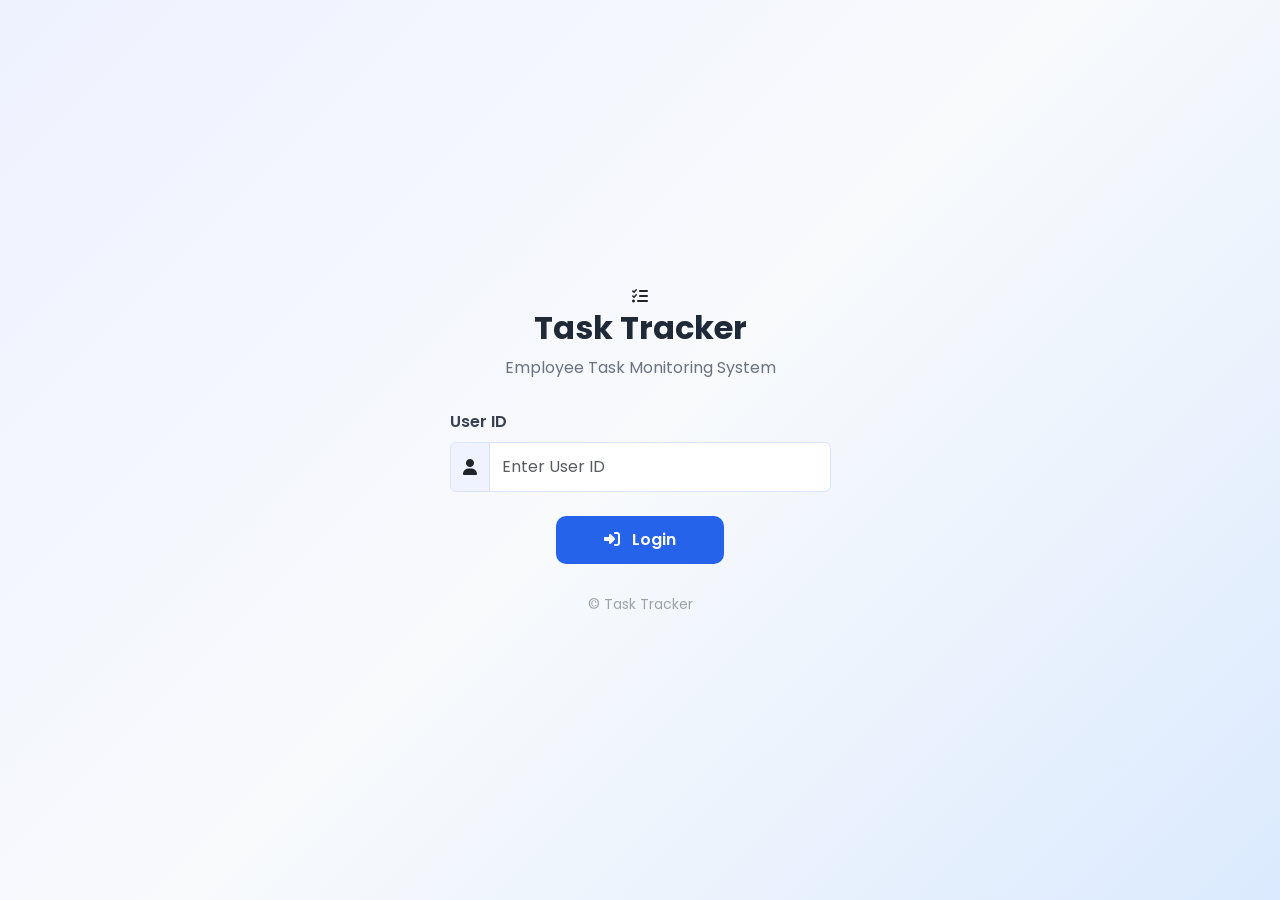
<file: index.html>
<!DOCTYPE html>
<html lang="en">
<head>
    <meta charset="UTF-8">
    <meta name="viewport" content="width=device-width, initial-scale=1.0">
    <title>Task Tracker | Login</title>

    <!-- Bootstrap -->
    <link href="https://cdn.jsdelivr.net/npm/bootstrap@5.3.3/dist/css/bootstrap.min.css" rel="stylesheet">

    <!-- Font Awesome -->
    <link rel="stylesheet"
        href="https://cdnjs.cloudflare.com/ajax/libs/font-awesome/6.6.0/css/all.min.css">

    <!-- Google Font -->
    <link rel="preconnect" href="https://fonts.googleapis.com">
    <link rel="preconnect" href="https://fonts.gstatic.com" crossorigin>
    <link href="https://fonts.googleapis.com/css2?family=Poppins:wght@300;400;500;600;700&display=swap" rel="stylesheet">

    <!-- Custom CSS -->
    <link rel="stylesheet" href="styles.css">

</head>

<body>

<div class="login-container">

    <div class="login-card">

        <div class="text-center mb-4">

            <div class="app-icon">
                <i class="fa-solid fa-list-check"></i>
            </div>

            <h2>Task Tracker</h2>

            <p>
                Employee Task Monitoring System
            </p>

        </div>


        <form id="loginForm">

            <div class="mb-4">

                <label class="form-label">
                    User ID
                </label>

                <div class="input-group">

                    <span class="input-group-text">
                        <i class="fa-solid fa-user"></i>
                    </span>

                    <input
                        type="text"
                        id="userId"
                        class="form-control"
                        placeholder="Enter User ID"
                        autocomplete="off"
                        required>

                </div>

            </div>
<div class="text-center">

    <button
        class="btn btn-primary login-btn px-5"
        type="submit">

        <span id="btnText">
            <i class="fa-solid fa-right-to-bracket me-2"></i>
            Login
        </span>

        <span
            id="loadingSpinner"
            class="spinner-border spinner-border-sm d-none">
        </span>

    </button>

</div>



        <div
            id="errorMessage"
            class="alert alert-danger mt-4 d-none">

            Invalid User ID

        </div>


        <div class="footer">

            © Task Tracker

        </div>

    </div>

</div>

<script src="config.js"></script>
<script src="login.js"></script>

</body>
</html>
</file>
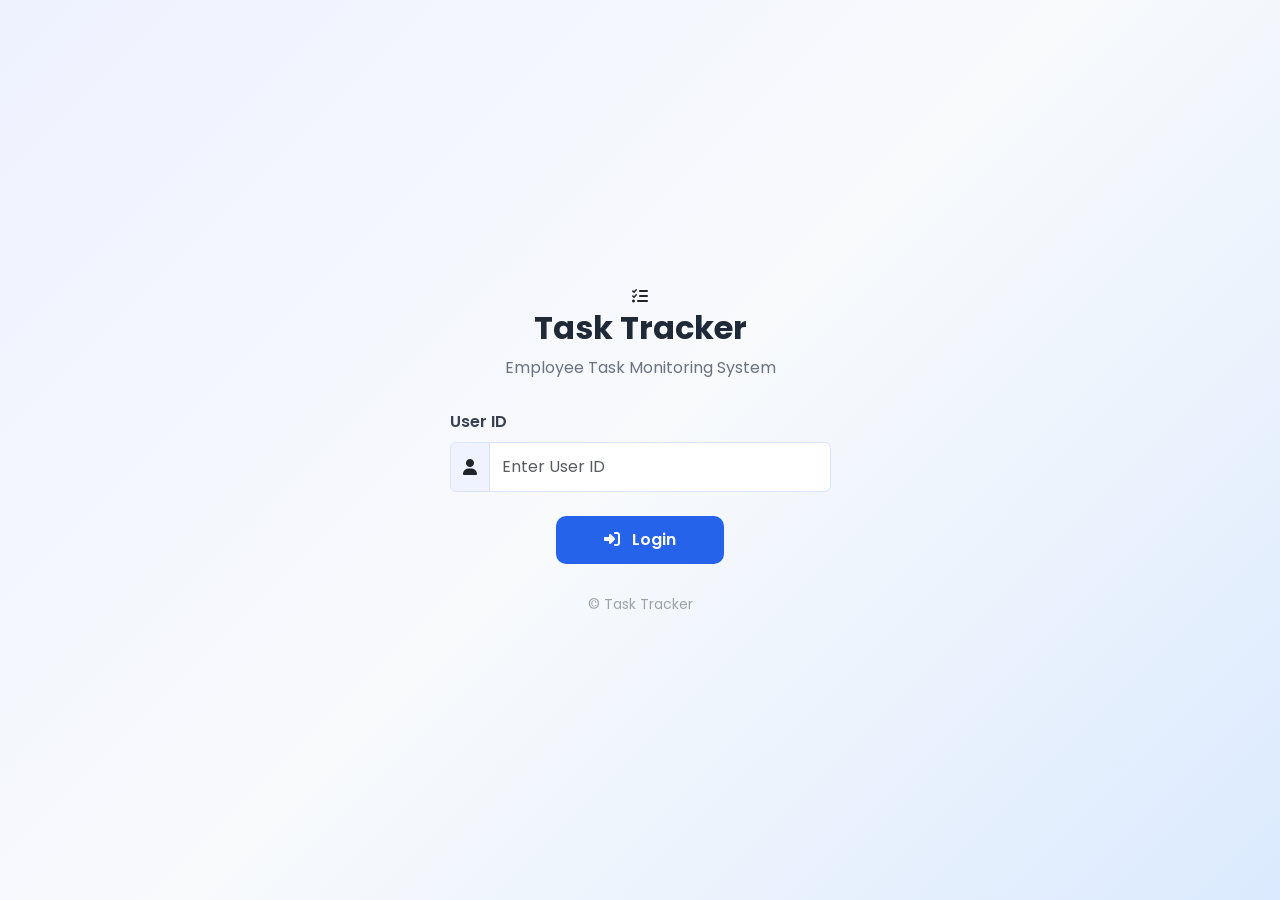
<file: admin.html>
<!DOCTYPE html>
<html lang="en">

<head>

<meta charset="UTF-8">

<meta name="viewport" content="width=device-width, initial-scale=1.0">


<title>
Task Tracker | Admin Dashboard
</title>


<link 
href="https://cdn.jsdelivr.net/npm/bootstrap@5.3.3/dist/css/bootstrap.min.css"
rel="stylesheet">


<link 
rel="stylesheet"
href="https://cdnjs.cloudflare.com/ajax/libs/font-awesome/6.6.0/css/all.min.css">


<link 
href="https://fonts.googleapis.com/css2?family=Poppins:wght@300;400;500;600;700&display=swap"
rel="stylesheet">


<link rel="stylesheet" href="css_admin.css">


</head>



<body>



<!-- =========================
NAVBAR
========================= -->


<nav class="navbar bg-white shadow-sm">


<div class="container-fluid">


<h4 class="fw-bold">


<i class="fa-solid fa-chart-line text-primary"></i>

Task Tracker Admin


</h4>




<div>


<span class="me-3">


<i class="fa-solid fa-user-shield"></i>

<span id="adminName">
Admin
</span>


</span>




<button 
id="adminLogout"
class="btn btn-outline-danger btn-sm">


<i class="fa-solid fa-right-from-bracket"></i>

Logout


</button>



</div>



</div>


</nav>







<div class="container py-4">





<!-- =========================
CREATE TASK BUTTON
========================= -->


<div class="text-end mb-3">


<button

class="btn btn-primary"

data-bs-toggle="modal"

data-bs-target="#adminTaskModal">


<i class="fa fa-plus"></i>

Create Task


</button>


</div>








<!-- =========================
SUMMARY CARDS
========================= -->


<div class="row g-3">



<div class="col-md-3">

<div class="card admin-card blue">

<div class="card-body">


<h6>
Total Task
</h6>


<h2 id="totalAdminTask">
0
</h2>


</div>

</div>

</div>






<div class="col-md-3">


<div class="card admin-card green">


<div class="card-body">


<h6>
Completed
</h6>


<h2 id="adminCompleted">
0
</h2>


</div>


</div>


</div>






<div class="col-md-3">


<div class="card admin-card orange">


<div class="card-body">


<h6>
Running
</h6>


<h2 id="adminRunning">
0
</h2>


</div>


</div>


</div>







<div class="col-md-3">


<div class="card admin-card red">


<div class="card-body">


<h6>
Pending
</h6>


<h2 id="adminPending">
0
</h2>


</div>


</div>


</div>




</div>










<!-- =========================
HUB SUMMARY
========================= -->


<div class="card mt-4">


<div class="card-header">


<h5>


<i class="fa-solid fa-building"></i>

Hub Summary


</h5>


</div>





<div class="table-responsive">


<table class="table">


<thead>


<tr>

<th>
Hub
</th>

<th>
Total
</th>

<th>
Completed
</th>

<th>
Pending
</th>

<th>
Progress
</th>


</tr>


</thead>



<tbody id="hubTable">


</tbody>


</table>


</div>


</div>









<!-- =========================
EMPLOYEE PERFORMANCE
========================= -->


<div class="card mt-4">


<div class="card-header">


<h5>


<i class="fa-solid fa-users"></i>

Employee Performance


</h5>


</div>





<div class="table-responsive">


<table class="table">


<thead>


<tr>

<th>
Employee
</th>

<th>
Hub
</th>

<th>
Assigned
</th>

<th>
Completed
</th>

<th>
Score
</th>


</tr>


</thead>



<tbody id="employeeTable">


</tbody>


</table>


</div>


</div>









<!-- =========================
ALL TASK LIST
========================= -->


<div class="card mt-4">


<div class="card-header">


<h5>


<i class="fa-solid fa-list-check"></i>

All Tasks


</h5>


</div>





<div class="table-responsive">


<table class="table table-hover">


<thead>


<tr>


<th>
#
</th>


<th>
Employee
</th>


<th>
Task
</th>


<th>
Hub
</th>


<th>
Status
</th>


<th>
Action
</th>


</tr>


</thead>



<tbody id="adminTaskTable">


</tbody>


</table>


</div>


</div>










<!-- =========================
ACTIVITY LOG
========================= -->


<div class="card mt-4">


<div class="card-header">


<h5>


<i class="fa-solid fa-clock-rotate-left"></i>

Recent Activity


</h5>


</div>



<ul

class="list-group list-group-flush"

id="activityList">


</ul>



</div>





</div>









<!-- =========================
ADMIN CREATE TASK MODAL
========================= -->


<div 
class="modal fade"
id="adminTaskModal">


<div class="modal-dialog">


<div class="modal-content">



<div class="modal-header">


<h5 class="modal-title">

Create Task

</h5>


<button

class="btn-close"

data-bs-dismiss="modal">

</button>


</div>







<div class="modal-body">





<label>
Task Name
</label>


<input

id="adminTaskName"

class="form-control mb-3"

placeholder="Enter Task">




<label>
Task Type
</label>


<select

id="adminTaskType"

class="form-select mb-3">


<option value="Daily">
Daily
</option>


<option value="Weekly">
Weekly
</option>


<option value="Monthly">
Monthly
</option>


</select>







<label>
Assign Hub
</label>


<select

id="adminHub"

class="form-select mb-3">


<option value="ALL">
ALL HUB
</option>


</select>







<label>
Start Time
</label>


<input

type="time"

id="adminStart"

class="form-control mb-3">






<label>
Duration
</label>


<input

type="number"

id="adminDuration"

class="form-control"

value="30">


</div>








<div class="modal-footer">


<button

class="btn btn-secondary"

data-bs-dismiss="modal">


Close


</button>





<button

class="btn btn-primary"

onclick="createAdminTask()">


Create Task


</button>



</div>





</div>


</div>


</div>










<script src="https://cdn.jsdelivr.net/npm/bootstrap@5.3.3/dist/js/bootstrap.bundle.min.js"></script>


<script src="config.js"></script>


<script src="js_admin.js"></script>



</body>


</html>
</file>
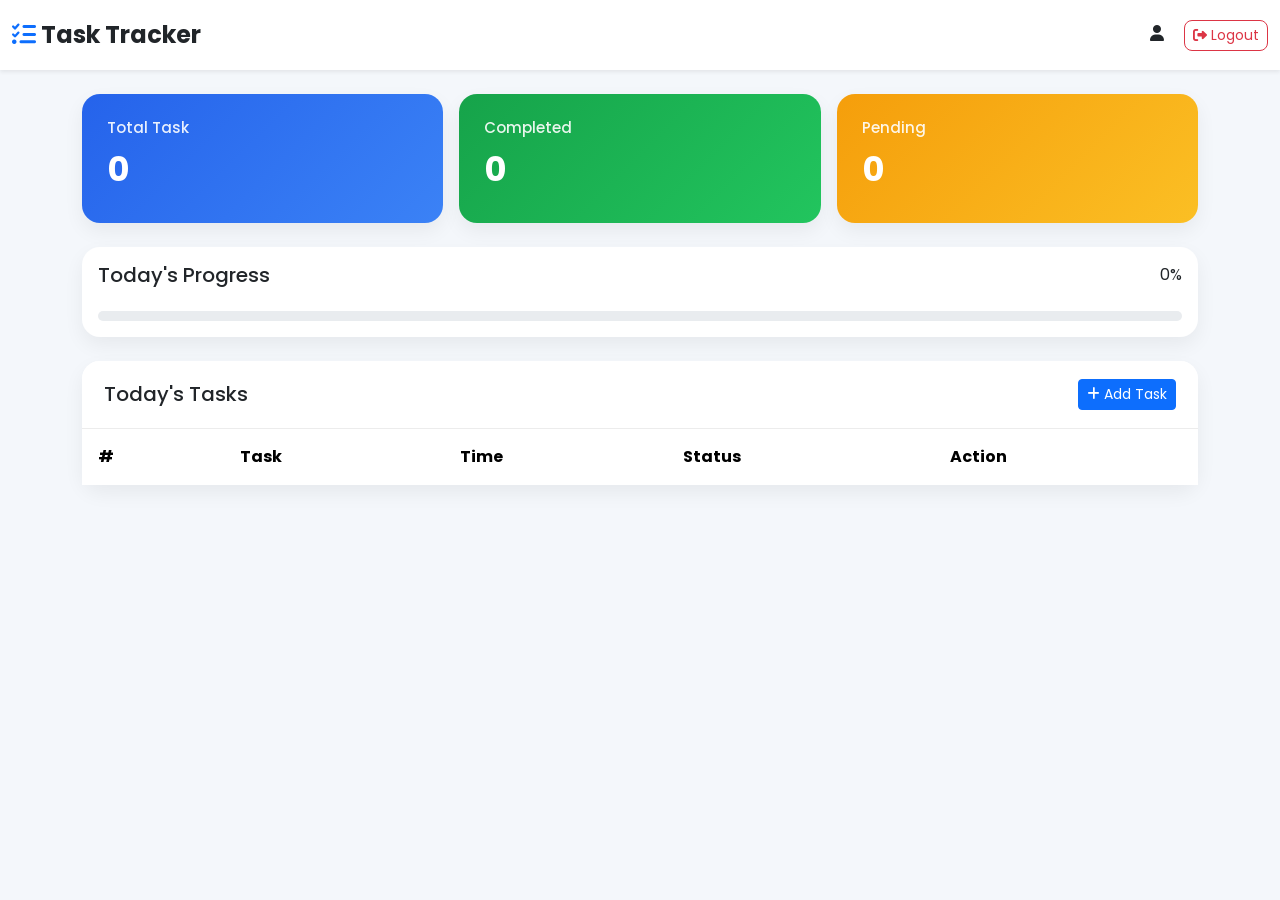
<file: employee.html>
<!DOCTYPE html>
<html lang="en">

<head>

<meta charset="UTF-8">
<meta name="viewport" content="width=device-width, initial-scale=1.0">

<title>Task Tracker | Employee Dashboard</title>


<link href="https://cdn.jsdelivr.net/npm/bootstrap@5.3.3/dist/css/bootstrap.min.css" rel="stylesheet">


<link rel="stylesheet"
href="https://cdnjs.cloudflare.com/ajax/libs/font-awesome/6.6.0/css/all.min.css">


<link href="https://fonts.googleapis.com/css2?family=Poppins:wght@300;400;500;600;700&display=swap" rel="stylesheet">


<link rel="stylesheet" href="css_dashboard.css">


</head>


<body>



<!-- Navbar -->

<nav class="navbar navbar-expand-lg bg-white shadow-sm">

<div class="container-fluid">


<h4 class="m-0 fw-bold">

<i class="fa-solid fa-list-check text-primary"></i>

Task Tracker

</h4>




<div>


<span class="me-3">

<i class="fa-solid fa-user"></i>

<span id="employeeName"></span>

</span>



<button 
class="btn btn-outline-danger btn-sm"
id="logoutBtn">

<i class="fa-solid fa-right-from-bracket"></i>

Logout

</button>


</div>


</div>

</nav>






<div class="container py-4">





<!-- Summary Cards -->


<div class="row g-3">


<div class="col-md-4">

<div class="card summary-card">

<div class="card-body">

<h6>Total Task</h6>

<h2 id="totalTask">0</h2>

</div>

</div>

</div>




<div class="col-md-4">

<div class="card summary-card success">

<div class="card-body">

<h6>Completed</h6>

<h2 id="completedTask">0</h2>

</div>

</div>

</div>




<div class="col-md-4">

<div class="card summary-card warning">

<div class="card-body">

<h6>Pending</h6>

<h2 id="pendingTask">0</h2>

</div>

</div>

</div>



</div>








<!-- Progress -->


<div class="card mt-4">


<div class="card-body">


<div class="d-flex justify-content-between">


<h5>
Today's Progress
</h5>


<span id="progressText">
0%
</span>


</div>



<div class="progress mt-3" style="height:10px;">


<div

id="progressBar"

class="progress-bar bg-success"

style="width:0%;">

</div>


</div>



</div>


</div>








<!-- Task Table -->


<div class="card mt-4">



<div class="card-header d-flex justify-content-between align-items-center">


<h5 class="mb-0">

Today's Tasks

</h5>




<!-- Employee Own Add Task -->

<button

class="btn btn-primary btn-sm"

data-bs-toggle="modal"

data-bs-target="#addTaskModal">


<i class="fa-solid fa-plus"></i>

Add Task


</button>



</div>





<div class="table-responsive">


<table class="table table-hover align-middle">


<thead>


<tr>

<th>#</th>

<th>Task</th>

<th>Time</th>

<th>Status</th>

<th>Action</th>


</tr>


</thead>



<tbody id="taskTable">


</tbody>



</table>


</div>


</div>






</div>









<!-- ==============================
     ADD TASK MODAL
=============================== -->


<div class="modal fade" id="addTaskModal">


<div class="modal-dialog">


<div class="modal-content">



<div class="modal-header">


<h5 class="modal-title">

Add Your Task

</h5>



<button 
class="btn-close"
data-bs-dismiss="modal">

</button>


</div>







<div class="modal-body">



<div class="mb-3">


<label class="form-label">

Task Name

</label>


<input

type="text"

id="newTaskName"

class="form-control"

placeholder="Enter Task Name">


</div>






<div class="mb-3">


<label class="form-label">

Task Type

</label>


<select

id="newTaskType"

class="form-select">


<option value="Daily">

Daily

</option>


<option value="Weekly">

Weekly

</option>


</select>


</div>







<div class="mb-3">


<label class="form-label">

Start Time

</label>


<input

type="time"

id="newTaskStart"

class="form-control">


</div>






<div class="mb-3">


<label class="form-label">

Duration (Minutes)

</label>


<input

type="number"

id="newTaskDuration"

class="form-control"

value="30">


</div>





</div>








<div class="modal-footer">



<button

class="btn btn-secondary"

data-bs-dismiss="modal">

Close

</button>





<button

class="btn btn-primary"

onclick="addTask()">

Save Task

</button>



</div>




</div>


</div>


</div>









<script src="https://cdn.jsdelivr.net/npm/bootstrap@5.3.3/dist/js/bootstrap.bundle.min.js"></script>


<script src="config.js"></script>

<script src="js_employee.js"></script>



</body>

</html>
</file>
<file: styles.css>
/* ===========================
   Task Tracker
   style.css
=========================== */

*{
    margin:0;
    padding:0;
    box-sizing:border-box;
    font-family:'Poppins',sans-serif;
}

body{
    background:linear-gradient(135deg,#eef2ff,#f8fafc,#dbeafe);
    min-height:100vh;
    display:flex;
    justify-content:center;
    align-items:center;
    padding:20px;
}
}

/* Login Card */

.login-card{
    transition:.35s ease;
}

.login-card:hover{
    transform:translateY(-4px);
    box-shadow:0 25px 60px rgba(0,0,0,.12);
}
}

/* Icon */

.app-icon{
    animation:float 3s ease-in-out infinite;
}

@keyframes float{

0%,100%{
transform:translateY(0);
}

50%{
transform:translateY(-6px);
}

}

/* Heading */

h2{
    font-weight:700;
    color:#1f2937;
}

p{
    color:#6b7280;
    margin-top:8px;
    margin-bottom:30px;
}

/* Form */

.form-label{
    font-weight:600;
    color:#374151;
}

.input-group-text{
    background:#eef3ff;
    border:1px solid #dbe4ff;
}

.form-control{
    height:50px;
    border:1px solid #dbe4ff;
}

.form-control:focus{
    border-color:#2563eb;
    box-shadow:0 0 0 .2rem rgba(37,99,235,.15);
}

/* Login Button */

.login-btn{
    background:#2563eb;
    border:none;
    border-radius:10px;
    padding:12px 35px;
    font-weight:600;
    transition:.3s;
}

.login-btn:hover{
    background:#1d4ed8;
    transform:translateY(-2px);
    box-shadow:0 8px 20px rgba(37,99,235,.25);
}

/* Footer */

.footer{
    margin-top:30px;
    text-align:center;
    color:#9ca3af;
    font-size:14px;
}

/* Animation */

@keyframes fadeIn{

    from{
        opacity:0;
        transform:translateY(20px);
    }

    to{
        opacity:1;
        transform:translateY(0);
    }

}

/* Mobile */

@media(max-width:576px){

    .login-card{
        padding:30px 20px;
    }

    .app-icon{
        width:70px;
        height:70px;
        font-size:28px;
    }

}
</file>
<file: css_admin.css>
/* ==================================
   Task Tracker Admin Dashboard CSS v3.0
================================== */


*{

margin:0;
padding:0;
box-sizing:border-box;
font-family:'Poppins',sans-serif;

}



body{

background:#f4f7fb;

}





/* ===============================
Navbar
=============================== */


.navbar{

height:70px;

}



.navbar h4{

color:#1f2937;
font-size:22px;

}



.navbar span{

font-size:14px;

}





/* ===============================
Common Card
=============================== */


.card{

border:none;

border-radius:18px;

box-shadow:
0 8px 25px rgba(0,0,0,.06);

overflow:hidden;

}





/* ===============================
Summary Cards
=============================== */


.admin-card{

color:white;

transition:.3s;

}



.admin-card:hover{

transform:
translateY(-5px);

box-shadow:
0 12px 30px rgba(0,0,0,.12);

}



.admin-card .card-body{

padding:25px;

}



.admin-card h6{

font-size:14px;

opacity:.9;

}



.admin-card h2{

font-size:36px;

font-weight:700;

margin-top:10px;

}





/* ===============================
Colors
=============================== */


.blue{

background:
linear-gradient(
135deg,
#2563eb,
#3b82f6
);

}



.green{

background:
linear-gradient(
135deg,
#16a34a,
#22c55e
);

}



.orange{

background:
linear-gradient(
135deg,
#f59e0b,
#fbbf24
);

}



.red{

background:
linear-gradient(
135deg,
#dc2626,
#ef4444
);

}







/* ===============================
Card Header
=============================== */


.card-header{

background:white;

border:none;

padding:18px 22px;

font-weight:600;

}





.card-header h5{

font-size:18px;

color:#1f2937;

}







/* ===============================
Create Button
=============================== */


.btn-primary{


border-radius:10px;

padding:
10px 18px;

font-weight:500;

}







/* ===============================
Tables
=============================== */


.table{

margin-bottom:0;

}



.table-responsive{

border-radius:18px;

}




.table thead{


background:#2563eb;

color:white;

}



.table thead th{


padding:15px;

font-size:14px;

border:none;

}




.table tbody td{


padding:15px;

font-size:14px;

vertical-align:middle;

}



.table tbody tr:hover{


background:#f8fbff;


}





/* ===============================
Status
=============================== */


.badge{

padding:
7px 12px;

border-radius:20px;

font-size:12px;

}






/* ===============================
Score
=============================== */


.score{


background:#dcfce7;

color:#15803d;

padding:
6px 12px;

border-radius:20px;

font-weight:600;

font-size:13px;


}





/* ===============================
Modal
=============================== */


.modal-content{


border:none;

border-radius:18px;

box-shadow:
0 15px 40px rgba(0,0,0,.15);


}



.modal-header{


border:none;

padding:20px;

}



.modal-body{


padding:25px;

}



.modal-footer{


border:none;

padding:20px;

}





.form-control,
.form-select{


border-radius:10px;

padding:12px;


}





/* ===============================
Activity
=============================== */


.list-group-item{


padding:18px 22px;

border:none;

border-bottom:
1px solid #eee;

}



.list-group-item:last-child{


border-bottom:none;


}





/* ===============================
Logout
=============================== */


#adminLogout{


border-radius:8px;

}







/* ===============================
Mobile Responsive
=============================== */


@media(max-width:768px){



.navbar{

height:auto;

padding:15px;

}



.navbar h4{


font-size:18px;

}



.admin-card h2{


font-size:28px;


}



.table{


font-size:13px;


}



.card-header h5{


font-size:16px;


}



.btn-primary{


font-size:13px;


}



}
</file>
<file: css_dashboard.css>
/* ==========================
   Task Tracker Dashboard
========================== */

*{
    margin:0;
    padding:0;
    box-sizing:border-box;
    font-family:'Poppins',sans-serif;
}

body{
    background:#f4f7fb;
}

/* Navbar */

.navbar{
    height:70px;
}

.navbar h4{
    font-weight:700;
}

/* Cards */

.summary-card{
    border:none;
    border-radius:18px;
    color:#fff;
    background:linear-gradient(135deg,#2563eb,#3b82f6);
    box-shadow:0 10px 25px rgba(37,99,235,.18);
    transition:.3s;
}

.summary-card:hover{
    transform:translateY(-4px);
}

.summary-card.success{
    background:linear-gradient(135deg,#16a34a,#22c55e);
}

.summary-card.warning{
    background:linear-gradient(135deg,#f59e0b,#fbbf24);
}

.summary-card .card-body{
    padding:25px;
}

.summary-card h6{
    opacity:.9;
    font-size:15px;
}

.summary-card h2{
    margin-top:12px;
    font-size:34px;
    font-weight:700;
}

/* Main Card */

.card{
    border:none;
    border-radius:18px;
    box-shadow:0 8px 20px rgba(0,0,0,.06);
}

.card-header{
    background:#fff;
    border-bottom:1px solid #ececec;
    border-radius:18px 18px 0 0 !important;
    padding:18px 22px;
}

/* Progress */

.progress{
    border-radius:20px;
    background:#e9ecef;
}

.progress-bar{
    border-radius:20px;
}

/* Table */

.table{
    margin-bottom:0;
}

.table thead{
    background:#2563eb;
    color:#fff;
}

.table thead th{
    border:none;
    padding:16px;
}

.table tbody td{
    padding:16px;
    vertical-align:middle;
}

.table tbody tr:hover{
    background:#f8fbff;
}

/* Buttons */

.btn-start{
    background:#2563eb;
    color:#fff;
    border:none;
    border-radius:8px;
    padding:7px 18px;
}

.btn-start:hover{
    background:#1d4ed8;
    color:#fff;
}

.btn-complete{
    background:#16a34a;
    color:#fff;
    border:none;
    border-radius:8px;
    padding:7px 18px;
}

.btn-complete:hover{
    background:#15803d;
    color:#fff;
}

/* Status */

.status-pending{
    color:#f59e0b;
    font-weight:600;
}

.status-running{
    color:#2563eb;
    font-weight:600;
}

.status-completed{
    color:#16a34a;
    font-weight:600;
}

.status-late{
    color:#dc2626;
    font-weight:600;
}

/* Logout */

#logoutBtn{
    border-radius:8px;
}

/* Mobile */

@media(max-width:768px){

.summary-card h2{
    font-size:28px;
}

.navbar h4{
    font-size:20px;
}

.table{
    font-size:14px;
}

}
</file>
